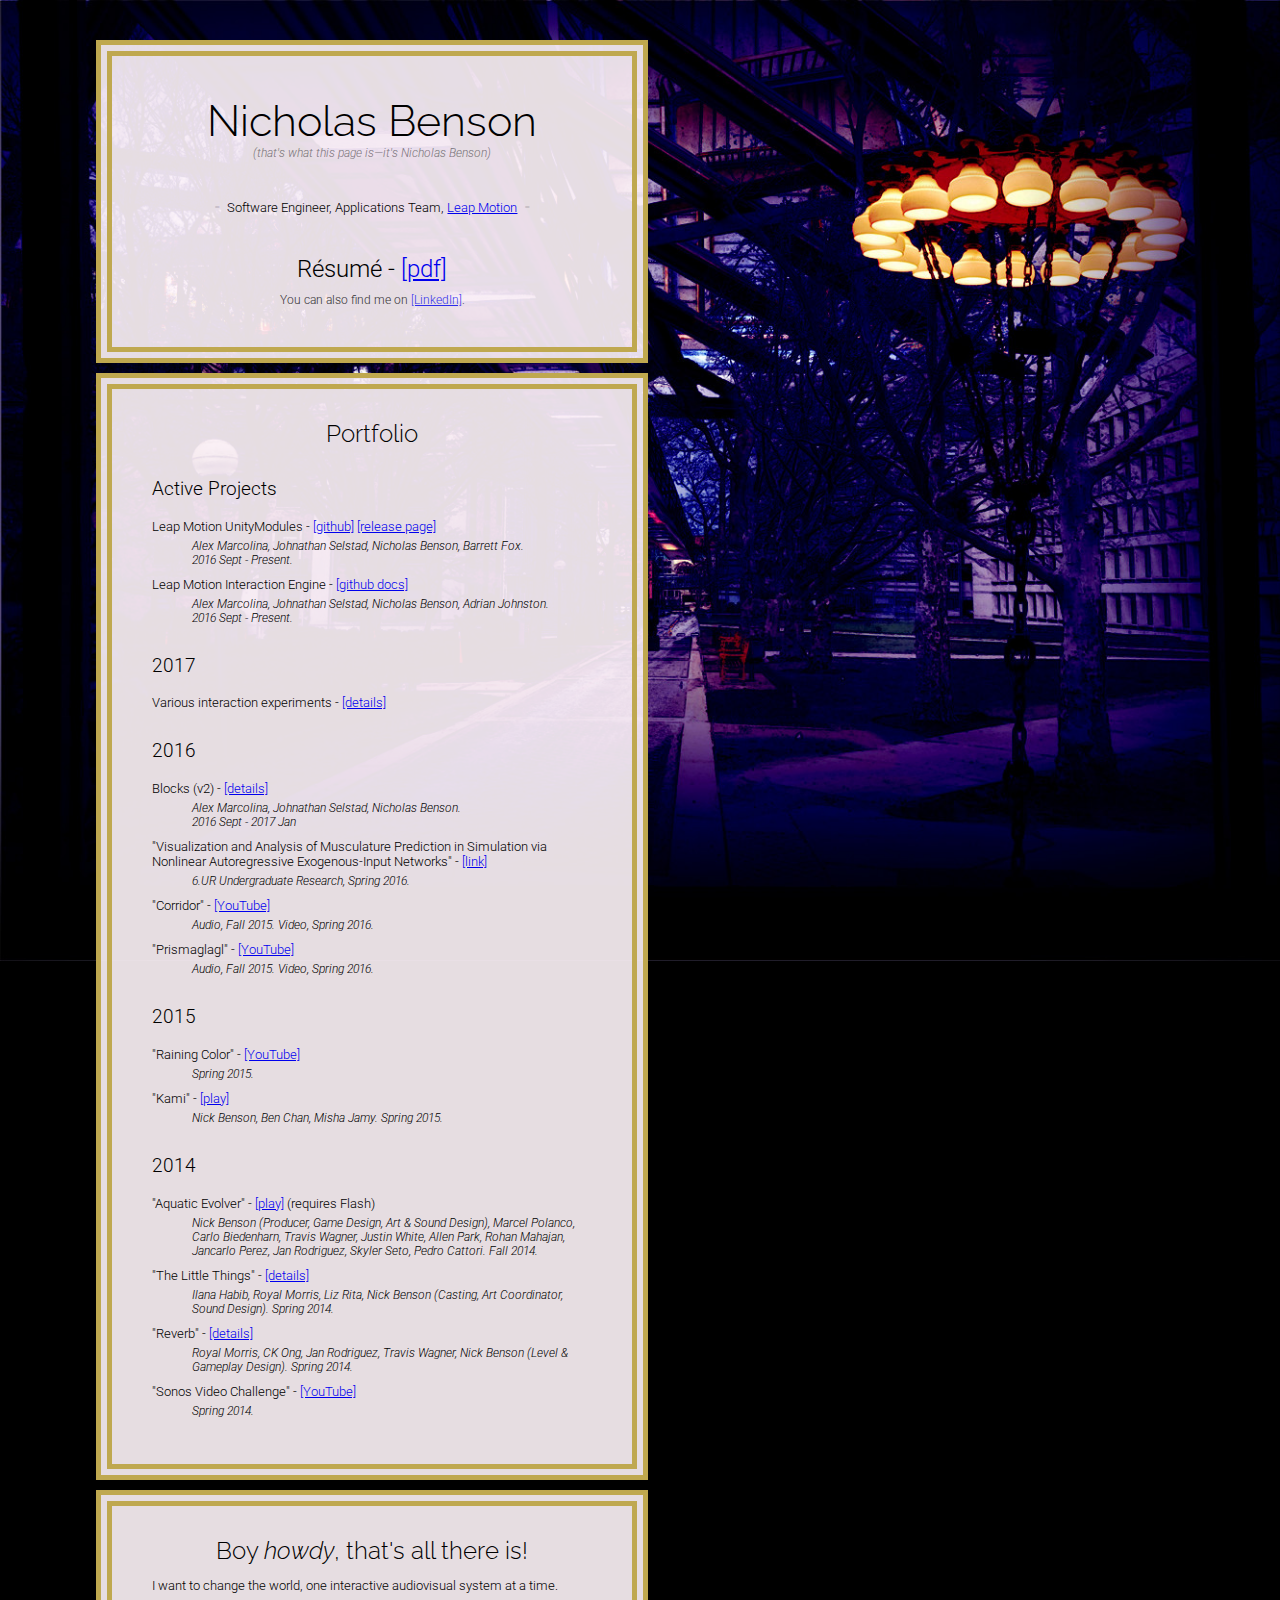
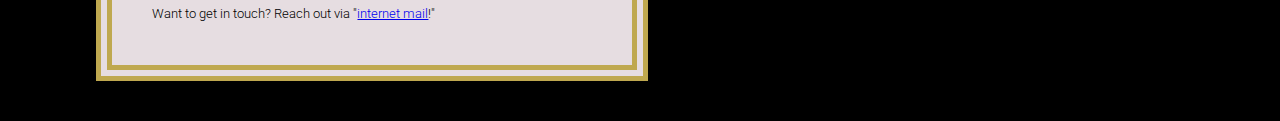
<file: index.html>
<!DOCTYPE html>
<html>
<head lang="en">
  <meta charset="utf-8"/>
  <title>Ahoy! - Nicholas Benson</title>
  <link rel="stylesheet" type="text/css" href="style.css">
  <link href='https://fonts.googleapis.com/css?family=Raleway:300' rel='stylesheet' type='text/css'>
  <link href='https://fonts.googleapis.com/css?family=Roboto:300,400' rel='stylesheet' type='text/css'>
</head>
<body>
  <div id="titlecard" class="container">
    <h1 class="titlecard_title">Nicholas Benson</h1>
    <p class="titlecard_subtitle">(that's what this page is—it's Nicholas Benson)</p>

    <p class="titlecard_attribute"><span class="fob">•</span>Software Engineer, Applications Team, <a href="https://www.leapmotion.com/" target="_blank">Leap Motion</a><span class="fob">•</span></p>

    <!--

    "Formerly..."

    <p class="titlecard_attribute"><span class="fob">•</span>TA, <a href="https://musictech.mit.edu/ims" target="_blank">Interactive Music Systems</a>, Spring 2016<span class="fob">•</span></p>
    <p class="titlecard_attribute"><span class="fob">•</span>Student contributor, <a href="https://groups.csail.mit.edu/genesis/" target="_blank">The Genesis System</a><span class="fob">•</span></p>

    -->

    <h2 class="resume_link">Résumé - <a href="http://omono.me/resume/NJB_Resume_2018-03-16.pdf" target="_blank" type="application/pdf">[pdf]</a></h2>
    <p class="centered linkedin_sublink">You can also find me on <a href="https://www.linkedin.com/in/nicholasjbenson/" target="_blank">[LinkedIn]</a>.</p>
  </div>

  <div id="portfolio" class="container">
    <h2 class="container_title">Portfolio</h2>

    <h3 class="portfolio_year_header">Active Projects</h3>
    <dl class="portfolio_list" id="active_list">
      <dt class="portfolio_item">Leap Motion UnityModules - <a href="https://github.com/leapmotion/UnityModules" target="_blank">[github]</a> <a href="https://developer.leapmotion.com/unity" target="_blank">[release page]</a></dt>
      <dd class="portfolio_desc">Alex Marcolina, Johnathan Selstad, Nicholas Benson, Barrett Fox.<br>2016 Sept - Present.</dd>

      <dt class="portfolio_item">Leap Motion Interaction Engine - <a href="https://leapmotion.github.io/UnityModules/interaction-engine.html" target="_blank">[github docs]</a></dt>
      <dd class="portfolio_desc"> Alex Marcolina, Johnathan Selstad, Nicholas Benson, Adrian Johnston.<br>2016 Sept - Present.</dd>
    </dl>

    <h3 class="portfolio_year_header">2017</h3>
    <dl class="portfolio_list" id="2017_list">
      <dt class="portfolio_item">Various interaction experiments - <a href="#interaction2017_details">[details]</a></dt>
    </dl>

    <h3 class="portfolio_year_header">2016</h3>
    <dl class="portfolio_list" id="2016_list">
      <dt class="portfolio_item">Blocks (v2) - <a href="#blocks2_details">[details]</a></dt>
      <dd class="portfolio_desc"> Alex Marcolina, Johnathan Selstad, Nicholas Benson.<br>2016 Sept - 2017 Jan</dd>

      <dt class="portfolio_item">"Visualization and Analysis of Musculature Prediction in Simulation via Nonlinear Autoregressive Exogenous-Input Networks" - <a href="http://omono.me/vamps/" target="_blank">[link]</a></dt>
      <dd class="portfolio_desc">6.UR Undergraduate Research, Spring 2016.</dd>

      <dt class="portfolio_item">"Corridor" - <a href="https://youtu.be/j6lk-DgHAU8" target="_blank">[YouTube]</a></dt>
      <dd class="portfolio_desc">Audio, Fall 2015. Video, Spring 2016.</dd>

      <dt class="portfolio_item">"Prismaglagl" - <a href="https://youtu.be/cVcm9fdKT4c" target="_blank">[YouTube]</a></dt>
      <dd class="portfolio_desc">Audio, Fall 2015. Video, Spring 2016.</dd>
    </dl>

    <h3 class="portfolio_year_header">2015</h3>
    <dl class="portfolio_list" id="2015_list">
      <dt class="portfolio_item">"Raining Color" - <a href="https://youtu.be/zWnEc7MAEg4">[YouTube]</a></dt>
      <dd class="portfolio_desc">Spring 2015.</dd>
      <dt class="portfolio_item">"Kami" - <a href="#kami_details">[play]</a></dt>
      <dd class="portfolio_desc">Nick Benson, Ben Chan, Misha Jamy. Spring 2015.</dd>
    <h3 class="portfolio_year_header">2014</h3>
    <dl class="portfolio_list" id="2014_list">
      <dt class="portfolio_item">"Aquatic Evolver" - <a href="http://omono.me/aquaticevolver/" target="_blank">[play]</a> (requires Flash)</dt>
      <dd class="portfolio_desc">Nick Benson (Producer, Game Design, Art & Sound Design), Marcel Polanco, Carlo Biedenharn, Travis Wagner, Justin White, Allen Park, Rohan Mahajan, Jancarlo Perez, Jan Rodriguez, Skyler Seto, Pedro Cattori. Fall 2014.</dd>
      <dt class="portfolio_item">"The Little Things" - <a href="#thelittlethings_details">[details]</a></dt>
      <dd class="portfolio_desc">Ilana Habib, Royal Morris, Liz Rita, Nick Benson (Casting, Art Coordinator, Sound Design). Spring 2014.</dd>
      <dt class="portfolio_item">"Reverb" - <a href="#reverb_details">[details]</a></dt>
      <dd class="portfolio_desc">Royal Morris, CK Ong, Jan Rodriguez, Travis Wagner, Nick Benson (Level & Gameplay Design). Spring 2014.</dd>
      <dt class="portfolio_item">"Sonos Video Challenge" - <a href="https://youtu.be/KVQmHDEaXrc" target="_blank">[YouTube]</a></dt>
      <dd class="portfolio_desc">Spring 2014.</dd>
    </dl>
    <div id="interaction2017_details" class="overlay_container">
      <h1>Gifs!</h1>
      <img src="static/experiments/BubbleDesign_01.PNG" alt="BubbleDesign_01" style="width:460px;height:235px;">
      <br>
      <p>Check out a
        <a href="https://drive.google.com/open?id=1P_nzot_aYCuaqIooi-b_p6LNHUf9bLUi"><i>somewhat-random</i> selection of gifs</a>
         from the year's work exploring VR-native interface designs and Unity tooling for 3D interfaces.
       </p>
      
      <a href="#home">Close.</a>
    </div>

    <div id="blocks2_details" class="overlay_container">
      <h1>Blocks (v2)</h1>
      <img src="static/blocks2/Blocks2_Screenshot.png" alt="Blocks (v2)" style="width:500px;height:185px;">
      <br>
      <p>Blocks! Leap Motion's premiere demo for hand-tracking and physical interaction design in VR. As part of the Applications team, I helped revamp and optimize the original demo for mobile VR platforms, updating the visual aesthetic, adding visual feedback and musicality to the overall experience.</p>
      
      <a href="#home">Close.</a>
    </div>

    <div id="kami_details" class="overlay_container">
      <h1>Kami</h1>
      <p class="subtitle">There is music around you.</p>
      <ul>
        <li><b>LMB</b> - pull target creature.</li>
        <li><b>RMB</b> - push target creature.</li>
        <li><b>Headphones</b> - you should use them if you can.</li>
      </ul>
      <p class="centered kami_link"><a href="kami/index.html" target="_blank">[play (opens new tab)]</a></p>
      <p class="subtitle">While the game loads, come on back and read the description!</p>
      <p class="fob centeredfob">•</p>
      <p>Kami is a musical stand-in-one-spot-and-wave-your-hands-around simulator for Oculus VR and Leap Motion.</p>
      <p>Sadly, you can't play Kami as a VR experience, 'cause browser VR doesn't exist (yet). Instead, you can play a WebGL port using the mouse to look, the left button to pull on critters, and the right button to push critters away.</p>
      <p>Final project for 21M.359 Interactive Music Systems, Fall 2016. (Originally titled "Musicritters.")
      <p><a href="#home">Close.</a></p>
    </div>

    <div id="thelittlethings_details" class="overlay_container">
      <img src="static/thelittlethings_screenshot.png" alt="The Little Things" style="width:400px;height:292px;">
      <p>The Little Things was a parody fighting game designed to bring attention to "micro-aggressions," or, those moments when one subjects another to the judgements of social, systemic bias, often without even realizing it, and usually pertaining to gender, race, or another social construction of identity.</p>
      <p>Girl gamers get a lot of flak for their gender, but guy gamers don't realize when they're being <i>digglyboops</i>. So the Little Team (Ilana Habib, Royal Morris, Liz Rita, Nick Benson) aimed to make a fighting game that could have fun and subvert the usual gender <i>bullywhoozit</i> at the same time.</p>
      <p>In CMS.610, game projects were developed into brief demos and supplementary material to pitch to a panel of industry veterans.</p>
      <p>Final project for CMS.610: The Art, Science, and Business of Games. Spring 2014.</p>
      <a href="#home">Close.</a>
    </div>

    <div id="reverb_details" class="overlay_container">
      <img src="static/reverb_poster.png" alt="Reverb" style="width:400px;height:265px;">
      <p>Reverb was a multiplayer co-op platform puzzle game about navigating a dark, unfamiliar world illuminated by sound rather than light. I worked on the project as Level and Gameplay Designer.</p>
      <p>Work progressed smoothly until the second round of playtesting. Set in the same network environment as that of the final, live demo, we observed buggy, lag-induced behavior that broke the play experience, which was intended for two cooperating players who could communicate with one another.</p>
      <p>We were unable to solve our client synchronization issues in the final weeks, leaving us with an unreliable play experience too close to our final deadline. In the end, we converted the game into a single-player museum, taking advantage of the scenery we <i>did</i> have to discuss the various challenges of the project and where it went wrong.</p>
      <p>Semester project for CMS.617 Advanced Game Studio. Spring 2014.</p>
      <a href="#home">Close.</a>
    </div>
  </div>

  <div id="footer" class="container">
    <h2 class=container_title>Boy <i>howdy</i>, that's all there is!</h2>
    <p class="about_me">I want to change the world, one interactive audiovisual system at a time.</p>
    <p>Want to get in touch? Reach out via "<a href="mailto:nickjbenson@gmail.com">internet mail</a>!"</p>
  </div>
</body>
</html>
</file>
<file: style.css>
/* Main */

body {
    background-image: url("static/corridor_vignette_large.jpg");
    /* image-rendering: pixelated; */
    background-size: contain;
    background-repeat: no-repeat;
    background-color: #000000;
}

p, h1, h2, h3, dt, dd, a, li {
    font-family: 'Roboto', sans-serif;
    font-weight: 300;
}

p, dt, dd {
    font-size: 10pt;
}

.centered {
    text-align: center;
}




/* Primary containers */

div.container {
    background-color: rgba(255, 245, 249, 0.9);
    image-rendering: auto; /* not ideal; reverses background-image-pixelate effect */
    width: 520px;

    border-color: #BFA84F;
    border-width: 1em;
    border-style: double;

    margin: auto;
    margin-left: 7%;
    margin-top: 10px;
    padding-top: 30px;
    padding-bottom: 30px;
}

h2.container_title {
    font-family: 'Raleway', sans-serif;
    text-align: center;
    margin-top: 0px;
    margin-bottom: 0px;
}


/* Titlecard */

#titlecard {
    margin-top: 40px;
    /*border-top-left-radius: 5px; border-top-right-radius: 5px;*/
}

h1.titlecard_title {
    font-family: 'Raleway', sans-serif;
    font-weight: 300;
    font-size: 32pt;
    text-align: center;
    margin-top: 10px;
    margin-bottom: 0px;
}

p.titlecard_subtitle {
    margin-top: 0px;
    font-style: italic;
    font-size: 9pt;
    text-align: center;
    opacity: 0.5;
    margin-bottom: 40px;
}

p.titlecard_attribute {
    text-align: center;
}

.fob {
    display: inline-block;
    opacity: 0.5;
    transform: scaleY(0.2) scaleX(2.0);
    padding-left: 8px;
    padding-right: 8px;
}
.centeredfob {
    display: table;
    margin: auto;
}

h2.resume_link {
    margin-top: 40px;
    text-align: center;
    font-size: 18pt;
    margin-bottom: 10px;
}

p.linkedin_sublink {
    margin-top: 10px;
    font-size: 9pt;
    opacity: 0.8;
    margin-bottom: 10px;
}


/* Portfolio */

dt.portfolio_item {
    padding-left: 40px;
    padding-right: 40px;
    margin-bottom: 5px;
}

dd.portfolio_desc {
    padding-left: 40px;
    padding-right: 40px;
    font-style: italic;
    font-size: 9pt;
    margin-bottom: 10px;
}

h3.portfolio_year_header {
    margin-top: 30px;
    padding-left: 40px;
}

div.overlay_container {
    position: fixed;
    left: 50%;
    width: 600px;
    height: auto;
    max-height: 80%;
    margin: auto;
    background-color: rgba(255, 245, 249, 1);
    border-radius: 4px;
    left: 0; right: 0;
    overflow: auto;
    opacity: 1;
    border: 1px solid #999999;
    box-shadow: 0px 5px 10px rgba(0, 0, 0, 0.2);
    padding-bottom: 40px;

    top: 15%;
    opacity: 0;
    pointer-events: none;

    -webkit-transition: all 0.3s cubic-bezier(0.645, 0.045, 0.355, 1);
    -ms-transition: all 0.3s cubic-bezier(0.645, 0.045, 0.355, 1);
    -moz-transition: all 0.3s cubic-bezier(0.645, 0.045, 0.355, 1);
    -0-transition: all 0.3s cubic-bezier(0.645, 0.045, 0.355, 1);
    transition: all 0.3s cubic-bezier(0.645, 0.045, 0.355, 1);
}
div.overlay_container>img {
    display: block;
    margin-left: auto;
    margin-right: auto;
}
div.overlay_container>* {
    padding-left: 40px;
    padding-right: 40px;
}

#interaction2017_details:target {
    top: 5%;
    opacity: 1;
    pointer-events: all;

    -webkit-transition: all 0.3s cubic-bezier(0.215, 0.61, 0.355, 1);
    -ms-transition: all 0.3s cubic-bezier(0.215, 0.61, 0.355, 1);
    -moz-transition: all 0.3s cubic-bezier(0.215, 0.61, 0.355, 1);
    -0-transition: all 0.3s cubic-bezier(0.215, 0.61, 0.355, 1);
    transition: all 0.3s cubic-bezier(0.215, 0.61, 0.355, 1);
}
#interaction2017_details>h1 {
    font-size: 32pt;
    text-align: center;
    margin-bottom: 0px;
}
#interaction2017_details>p.subtitle {
    font-size: 9pt;
    opacity: 0.5;
    margin-top: 0px;
    text-align: center;
}
#interaction2017_details>ul {
    padding-left: 120px;
}

#blocks2_details:target {
    top: 5%;
    opacity: 1;
    pointer-events: all;

    -webkit-transition: all 0.3s cubic-bezier(0.215, 0.61, 0.355, 1);
    -ms-transition: all 0.3s cubic-bezier(0.215, 0.61, 0.355, 1);
    -moz-transition: all 0.3s cubic-bezier(0.215, 0.61, 0.355, 1);
    -0-transition: all 0.3s cubic-bezier(0.215, 0.61, 0.355, 1);
    transition: all 0.3s cubic-bezier(0.215, 0.61, 0.355, 1);
}
#blocks2_details>h1 {
    font-size: 32pt;
    text-align: center;
    margin-bottom: 0px;
}
#blocks2_details>p.subtitle {
    font-size: 9pt;
    opacity: 0.5;
    margin-top: 0px;
    text-align: center;
}
#blocks2_details>ul {
    padding-left: 120px;
}

#kami_details:target {
    top: 5%;
    opacity: 1;
    pointer-events: all;

    -webkit-transition: all 0.3s cubic-bezier(0.215, 0.61, 0.355, 1);
    -ms-transition: all 0.3s cubic-bezier(0.215, 0.61, 0.355, 1);
    -moz-transition: all 0.3s cubic-bezier(0.215, 0.61, 0.355, 1);
    -0-transition: all 0.3s cubic-bezier(0.215, 0.61, 0.355, 1);
    transition: all 0.3s cubic-bezier(0.215, 0.61, 0.355, 1);
}
#kami_details>h1 {
    font-size: 32pt;
    text-align: center;
    margin-bottom: 0px;
}
#kami_details>p.subtitle {
    font-size: 9pt;
    opacity: 0.5;
    margin-top: 0px;
    text-align: center;
}
p.centered.kami_link {
    font-size: 12pt;
}
#kami_details>ul {
    padding-left: 120px;
}

#thelittlethings_details:target {
    top: 5%;
    opacity: 1;
    pointer-events: all;

    -webkit-transition: all 0.3s cubic-bezier(0.215, 0.61, 0.355, 1);
    -ms-transition: all 0.3s cubic-bezier(0.215, 0.61, 0.355, 1);
    -moz-transition: all 0.3s cubic-bezier(0.215, 0.61, 0.355, 1);
    -0-transition: all 0.3s cubic-bezier(0.215, 0.61, 0.355, 1);
    transition: all 0.3s cubic-bezier(0.215, 0.61, 0.355, 1);
}

#reverb_details:target {
    top: 5%;
    opacity: 1;
    pointer-events: all;

    -webkit-transition: all 0.3s cubic-bezier(0.215, 0.61, 0.355, 1);
    -ms-transition: all 0.3s cubic-bezier(0.215, 0.61, 0.355, 1);
    -moz-transition: all 0.3s cubic-bezier(0.215, 0.61, 0.355, 1);
    -0-transition: all 0.3s cubic-bezier(0.215, 0.61, 0.355, 1);
    transition: all 0.3s cubic-bezier(0.215, 0.61, 0.355, 1);
}


/* News */

#news>p {
    padding-left: 40px;
    padding-right: 40px;
}
.news_entrydate {
    opacity: 0.4;
    font-weight: 300;
    font-size: 12pt;
    margin-bottom: 5px;
}
.news_entry {
    margin-top: 5px;

}
.news_signoff {
    font-style: italic;
    margin-bottom: 15px;
}


/* Footer */

#footer {
    margin-bottom: 40px;
}
#footer>p {
    padding-left: 40px;
    padding-right: 40px;
}
</file>
